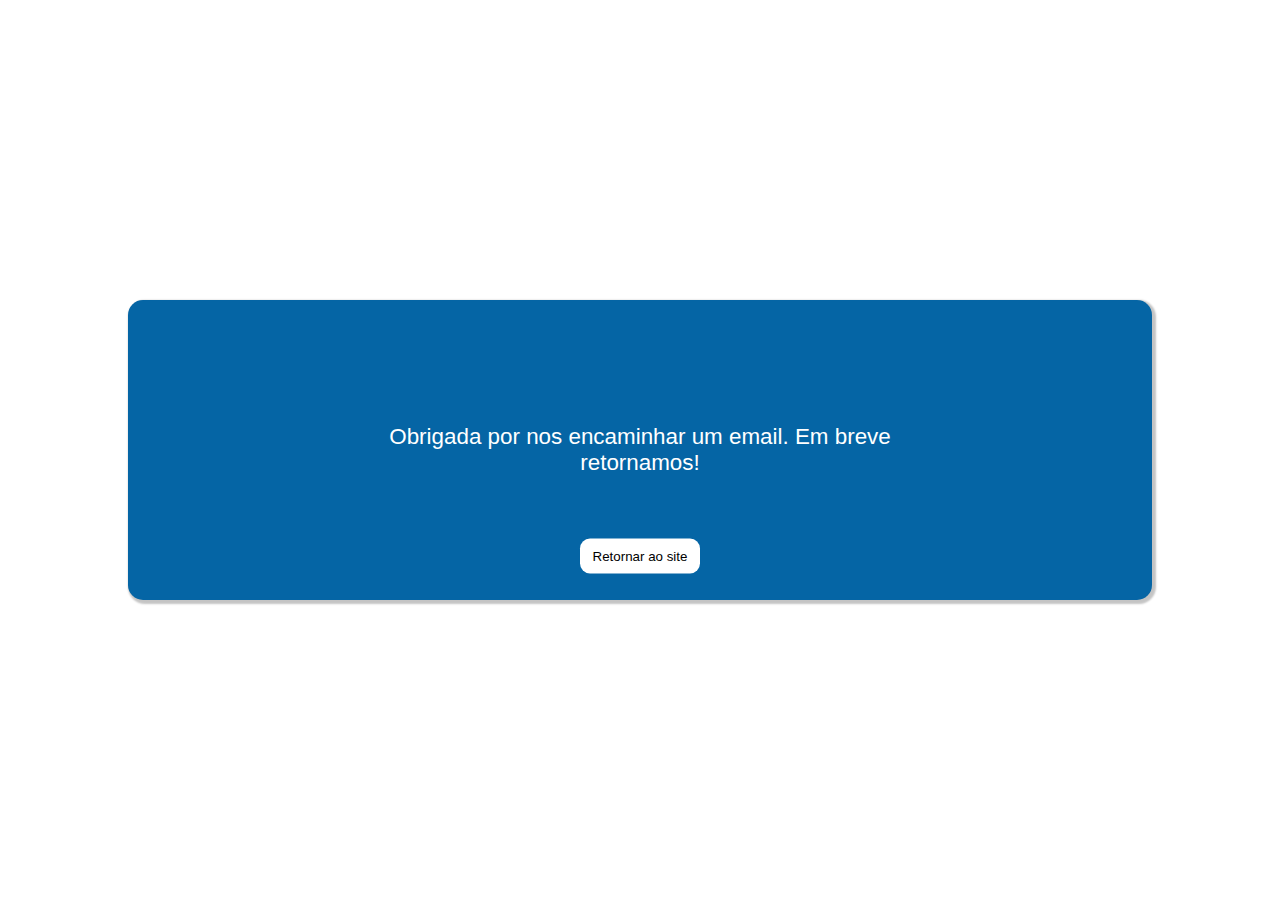
<file: agradecimento/agradecimento.html>
<!DOCTYPE html>
<html lang="pt-br">
<head>
    <meta charset="UTF-8">
    <meta name="viewport" content="width=device-width, initial-scale=1.0">
    <title>Agradecimento</title>
    <style>
        *{
            margin: 0px;
            padding: 0px;
        }
        body{
           font-family: Verdana, Geneva, Tahoma, sans-serif;
           color: white;
           font-size: 1.4em;
           text-align: center;
            width: 100%;
            height: 100%;
        }

        .main{
            position: relative;
            background-image: linear-gradient(45deg, rgb(255, 255, 255), rgb(231, 226, 226) 50%);
        }
        .central{
            position: absolute;
            top: 50%;
            left: 50%;
            transform: translate(-50%, -50%);
            width: 80%;
            height: 300px;
            background-color: rgb(5, 101, 165);
            border-radius: 15px;
            box-shadow: 2px 2px 2px 2px rgba(0, 0, 0, 0.233);
        }
        p{
            position: absolute;
            top: 50%;
            left: 50%;
            transform: translate(-50%,-50%);
        }
        button{
            position: absolute;
            top: 90%;
            left: 50%;
            border: none;
            height: 35px;
            width: 120px;
            border-radius: 10px;
            transform: translate(-50%, -90%);
            background-color: white;
            cursor: pointer;
        }
        button:hover{
            background-color: rgb(255, 166, 0);
            color: white;
        }
    </style>
</head>
<body>
    <main>
        <div class="central"><p>
            Obrigada por nos encaminhar um email. Em breve retornamos!
        </p>
    <a href="../index.html"><button>Retornar ao site</button></a></div>
    </main>
</body>
</html>
</file>
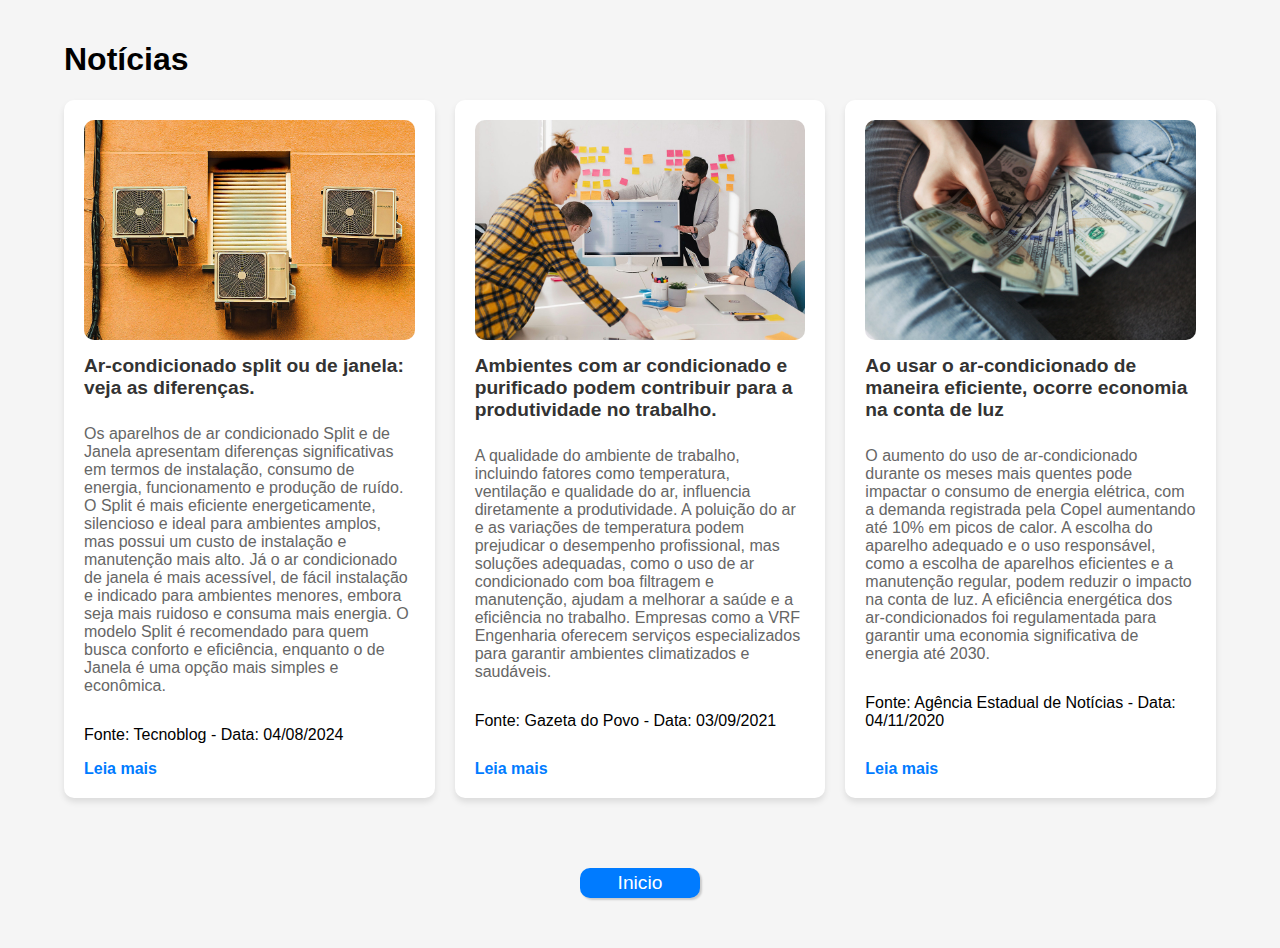
<file: blog/blog.html>
<!DOCTYPE html>
<html lang="pt-BR">
<head>
    <meta charset="UTF-8">
    <meta name="viewport" content="width=device-width, initial-scale=1.0">
    <title>Blog</title>
    <style>
        body {
            font-family: Arial, sans-serif;
            margin: 0;
            padding: 0;
            background-color: #f5f5f5;
        }

        .container {
            width: 90%;
            max-width: 1200px;
            margin: auto;
            padding: 20px;
        }

        .blog-grid {
            display: grid;
            grid-template-columns: repeat(auto-fit, minmax(250px, 1fr));
            gap: 20px;
        }

        .blog-card {
            background-color: #fff;
            padding: 20px;
            border-radius: 10px;
            box-shadow: 0 4px 6px rgba(0, 0, 0, 0.1);
            transition: transform 0.2s;
            display: flex;
            flex-direction: column;
        }

        .blog-card:hover {
            transform: translateY(-5px);
        }

        .blog-card img {
            width: 100%;
            height: auto;
            border-radius: 10px;
        }

        .blog-title {
            font-size: 1.2rem;
            color: #333;
            margin: 15px 0 10px;
        }

        .blog-summary {
            color: #666;
            margin-bottom: 15px;
        }

        .read-more {
            text-decoration: none;
            color: #007BFF;
            font-weight: bold;
            margin-top: auto;
            align-self: flex-start;
        }

        .pagination {
            text-align: center;
            margin: 20px 0;
        }

        .pagination a {
            text-decoration: none;
            margin: 0 10px;
            color: #007BFF;
            font-weight: bold;
        }

        .pagination a:hover {
            text-decoration: underline;
        }

        .news-page {
            display: none;
        }

        .news-page h1 {
            color: #333;
            margin-top: 20px;
        }

        .news-page p {
            color: #555;
            line-height: 1.8;
        }

        @media (max-width: 768px) {
            .blog-grid {
                grid-template-columns: 1fr 1fr;
            }
        }

        @media (max-width: 480px) {
            .blog-grid {
                grid-template-columns: 1fr;
            }
        }

        .btn-inicio{
            display: block;
            border: none;
            width: 120px;
            height: 30px;
            border-radius: 10px;
            color: white;
            font-size: 1.2em;
            box-shadow: 2px 2px 2px rgba(0, 0, 0, 0.178);
            background-color: #007BFF;
            margin: 50px auto;
            cursor: pointer;
        }

        .btn-inicio:hover{
            background-color: #022d5c;
            transition-duration: 0.5s;
        }
    </style>
</head>
<body>
    <div class="container">
        <h1>Notícias</h1>
        <!-- Grid de notícias -->
        <div id="news-container" class="blog-grid">
            
            
            <div class="blog-card" data-title="Ar-condicionado split ou de janela: veja as diferenças." 
            data-content="

            <p><h1>Diferenças entre o ar condicionado Split e de Janela</h1></p>
           <p> Os aparelhos de ar condicionado Split e de Janela têm características específicas que impactam a instalação, o funcionamento, o consumo de energia e a produção de ruído. Conheça as principais diferenças:</p>

           <p><h2> 1. Instalação</h2><p>
            <p><strong>Split :</strong> A instalação é mais complexa e exige a divisão do sistema em duas unidades: uma interna e uma externa. Isso pode exigir perfurações na parede e profissionais especializados, o que pode aumentar o custo da instalação.</p>
            <p><strong>Janela :</strong> A instalação é mais simples e barata, já que o aparelho é composto por uma única unidade que pode ser instalada em uma janela ou abertura na parede. Solicite apenas um técnico eletricista, mas pode ocupar um espaço útil no ambiente.</p>
            <p><h2>2. Funcionamento</h2></p>
            <p><strong>Split :</strong> O sistema é dividido em duas partes: a unidade interna, que contém o evaporador, filtros e ventilador, e a unidade externa, com compressor e condensador. O sistema funciona em conjunto e é controlado por um termostato.</p>
           <p><strong>Janela :</strong> O ar-condicionado de janela tem todas as peças na mesma caixa, com um sistema único que suga o ar quente e o refrigerador, enquanto a parte externa libera o ar quente. O controle pode ser manual, ao contrário do modelo split, que é operado por controle remoto.</p>
            <p><h2>3. Consumo de Energia</h2></p>
           <p><strong>Split :</strong> O ar condicionado split tende a ser mais eficiente energeticamente, especialmente se usar a tecnologia Inverter. Essa tecnologia ajusta a velocidade do compressor de acordo com a necessidade de climatização, evitando picos de consumo e sendo mais econômica.<p>
            <p><strong>Janela :</strong> O modelo de janela é menos eficiente em termos de consumo de energia, pois sua capacidade de refrigeração é mais limitada. Em espaços maiores, o aparelho precisa trabalhar mais para refrigerar, consumindo mais energia.</p>
            <p><strong>4. Produção de Ruído</strong></p>
            <p><strong>Split :</strong> Aparelhos split são mais silenciosos, pois o compressor e o condensador ficam na unidade externa, reduzindo o ruído no ambiente.
            Janela : O modelo de janela tende a ser mais barulhento, já que todos os componentes ficam em uma única caixa, próximo ao usuário, o que gera mais vibração e ruído.</p>
            <p><h1>Prós e Contras</h1></p>
            <p><h2>Split</h2></p>
            <p><strong>Vantagens :</strong> Maior eficiência energética, conforto térmico, operação silenciosa, design moderno e discreto, maior durabilidade.</p>
           <p><strong> Desvantagens :</strong> Custo de instalação e manutenção mais elevados.</p>
            <p><h2>Janela</strong>
            <p><strong>Vantagens :</strong> Custo-benefício, fácil instalação, aparelho compacto, manutenção barata, ideal para ambientes menores.</p>
           <p><strong>Desvantagens :</strong> Mais barulhento, maior consumo de energia e capacidade limitada de refrigeração.</p>
           <p><h3>Qual é o melhor para você?</h3></p>
           <p> O ar-condicionado split é ideal para quem busca maior conforto, eficiência energética e silêncio, sendo uma excelente escolha para ambientes amplos e que bloqueiam mais qualidade térmica. Já o ar condicionado de janela é uma opção mais econômica, indicada para quem tem espaços menores e precisa de uma solução simples e acessível.</p>

            <p><h1>Conclusão</h1></p>
            <p>Se a economia de energia e o conforto são suas prioridades, o modelo split é a melhor escolha. No entanto, para quem procura uma opção mais acessível e prática, o ar condicionado de janela pode ser uma solução adequada, especialmente em ambientes pequenos.</p>">
                <img src="../imagens/janela.jpg" alt="Imagem da notícia">
                <h2 class="blog-title">Ar-condicionado split ou de janela: veja as diferenças.</h2>
                <p class="blog-summary">Os aparelhos de ar condicionado Split e de Janela apresentam diferenças significativas em termos de instalação, consumo de energia, funcionamento e produção de ruído. O Split é mais eficiente energeticamente, silencioso e ideal para ambientes amplos, mas possui um custo de instalação e manutenção mais alto. Já o ar condicionado de janela é mais acessível, de fácil instalação e indicado para ambientes menores, embora seja mais ruidoso e consuma mais energia. O modelo Split é recomendado para quem busca conforto e eficiência, enquanto o de Janela é uma opção mais simples e econômica.</p>
                <p class="blog-meta">Fonte: Tecnoblog - Data: 04/08/2024</p>
                <a href="#" class="read-more" onclick="openNews(this)">Leia mais</a>
            </div>
            
            <div class="blog-card" data-title="Ambientes com ar condicionado e purificado podem contribuir para a produtividade no trabalho."
            data-content="
            <p>A configuração adequada do ambiente de trabalho tem um impacto direto na qualidade do desempenho profissional. Fatores como iluminação, temperatura, ventilação e qualidade influenciam na produtividade, tanto em escritórios quanto em home office.</p>

            <p>A poluição do ar e as flutuações de temperatura são problemas que podem prejudicar o desempenho no trabalho. No entanto, existem soluções práticas para melhorar esses aspectos e criar um ambiente favorável à produtividade. Investir na melhoria dessas condições traz benefícios tanto a curto quanto a longo prazo, para funcionários e funcionários.</p>
            
           <p><h1>Qualidade do ar e sua relação com a produtividade</h1></p>
            
           <p> Estudos, como o do World Resources Institute (WRI) Brasil, indicam que a poluição do ar afeta diretamente a saúde, o meio ambiente e também a economia. A exposição a exposições está associada à queda na produtividade no trabalho.</p>
            
           <p> Pesquisas da Universidade Nacional de Cingapura apontam que falta de atenção à qualidade do ar prejudicando habilidades como coordenação, consistência e velocidade. Garantir um ambiente com ar filtrado e bem ventilado melhora a saúde e o desempenho dos profissionais.</p>
            
           <p> Durante a pandemia de coronavírus, a atenção à qualidade do ar se intensificou. Quando bem instalados e desligados, os sistemas de ar condicionado desempenham papel crucial na filtragem do ar.</p>
            
           <p> De acordo com a ABRAVA (Associação Brasileira de Ar Condicionado, Refrigeração, Ventilação e Aquecimento), quatro fatores são essenciais para o bom funcionamento de um ar condicionado: atualização de ar, filtragem, controle de temperatura e umidade, e monitoramento da qualidade do ar.</p>
            
    
           ">
           <img src="../imagens/trabalho.jpg" alt="Imagem da notícia">
           <h2 class="blog-title">Ambientes com ar condicionado e purificado podem contribuir para a produtividade no trabalho.</h2>
           <p class="blog-summary">A qualidade do ambiente de trabalho, incluindo fatores como temperatura, ventilação e qualidade do ar, influencia diretamente a produtividade. A poluição do ar e as variações de temperatura podem prejudicar o desempenho profissional, mas soluções adequadas, como o uso de ar condicionado com boa filtragem e manutenção, ajudam a melhorar a saúde e a eficiência no trabalho. Empresas como a VRF Engenharia oferecem serviços especializados para garantir ambientes climatizados e saudáveis.</p>
           <p class="blog-meta">Fonte: Gazeta do Povo - Data: 03/09/2021</p>
           <a href="#" class="read-more" onclick="openNews(this)">Leia mais</a>
       </div>
       
           
            <div class="blog-card" data-title="Ao usar o ar-condicionado de maneira eficiente, ocorre economia na conta de luz" 
                 data-content="

                 <p>Durante a primavera e o verão, é essencial ter cuidados com o consumo de energia elétrica, especialmente no que diz respeito aos aparelhos de refrigeração. O aumento na popularidade dos aparelhos de ar condicionado tem gerado impactos no consumo de energia nas residências, que, em 2024, registraram uma alta de 4% no comparativo entre os períodos de janeiro a setembro, em relação ao mesmo intervalo de 2019. Outubro, com os picos de calor no Paraná, que ultrapassaram os 40ºC, a demanda simultânea do sistema elétrico aumentou em média 10%, conforme observado a Copel.</p>

                 <p>Gustavo Klinguelfus, gerente de Gestão da Inovação da Copel, destaca que o impacto do ar condicionado na conta de luz depende de vários fatores, como o tipo do aparelho, o modo de uso e a manutenção. Ele recomenda que, na hora da compra, seja considerada a etiquetagem de eficiência energética Procel, e o dimensionamento adequado ao meio ambiente. Em geral, a recomendação é de 600 BTUs por metro quadrado, considerando o número de pessoas e aparelhos que geram calor no ambiente.</p>
                 
                 <p>Por exemplo, em um home office de 10 metros quadrados, utilizado por duas pessoas com dois computadores e uma lâmpada incandescente, um ar-condicionado de 9 mil BTUs seria o ideal. Contudo, o impacto desse consumo depende de várias variáveis, como a eficiência do aparelho e a tecnologia usada. A tecnologia inverter, por exemplo, pode reduzir o consumo de energia entre 40% a 60%.</p>
                 
                 <p>Além de escolher o aparelho adequado, hábitos simples podem ajudar a reduzir o consumo de energia. Manter portas e janelas fechadas enquanto o ar-condicionado estiver ligado, evitar temperaturas extremas, realizar manutenção periódica e desligar o aparelho quando não há ninguém no ambiente são atitudes que fazem diferença na conta de luz.</p>
                 
                 <p><h1>Eficiência Energética</h1></p>
                 
                 <p>A eficiência energética dos aparelhos de ar condicionado foi regulamentada no Brasil em 2007, com revisões em 2011 e 2018. Em agosto de 2024, a Empresa de Pesquisa Energética (EPE) publicou uma nota técnica com contribuições para a revisão dos índices, prevista para 2020. Segundo a EPE, o consumo de energia no setor residencial devido ao uso de ar condicionado mais que triplicado entre 2006 e 2017, atingiu 18,7 TWh. A adoção de equipamentos mais eficientes, como o minisplit highwall e o inversor, pode gerar uma economia de 136 TWh até 2030.</p>">
                <img src="../imagens/economia.jpg" alt="Imagem da notícia">
                <h2 class="blog-title">Ao usar o ar-condicionado de maneira eficiente, ocorre economia na conta de luz</h2>
                <p class="blog-summary">O aumento do uso de ar-condicionado durante os meses mais quentes pode impactar o consumo de energia elétrica, com a demanda registrada pela Copel aumentando até 10% em picos de calor. A escolha do aparelho adequado e o uso responsável, como a escolha de aparelhos eficientes e a manutenção regular, podem reduzir o impacto na conta de luz. A eficiência energética dos ar-condicionados foi regulamentada para garantir uma economia significativa de energia até 2030.
                </p>
                <p class="blog-meta">Fonte: Agência Estadual de Notícias - Data: 04/11/2020</p>
                <a href="#" class="read-more" onclick="openNews(this)">Leia mais</a>
            </div>

            


           
            <!-- Continue adicionando as outras notícias aqui seguindo o mesmo padrão -->
        </div>
    </div>

    <!-- Página de notícia completa -->
    <!-- Página de notícia completa -->
<div class="news-page" id="news-page">
    <div class="container">
        <a href="#" id="back-to-home">← Voltar</a>
        <h1 id="news-title"></h1>
        <p id="news-content"></p>
    </div>
</div>

<a href="../index.html" target="_self" style="text-decoration: none;"><button type="button" class="btn-inicio">Inicio</button></a>

<script>
    function openNews(element) {
        const card = element.closest('.blog-card');
        const title = card.getAttribute('data-title');
        const content = card.getAttribute('data-content');

        // Esconde a página inicial e mostra a notícia completa
        document.querySelector('.container').style.display = 'none';
        document.querySelector('.news-page').style.display = 'block';

        // Define o conteúdo da notícia com HTML
        document.getElementById('news-title').textContent = title;
        document.getElementById('news-content').innerHTML = content;
    }

    document.getElementById('back-to-home').onclick = function() {
        // Mostra a página inicial
        document.querySelector('.container').style.display = 'block';
        // Esconde a página da notícia
        document.querySelector('.news-page').style.display = 'none';
    };
</script>

</body>
</html>
</file>
